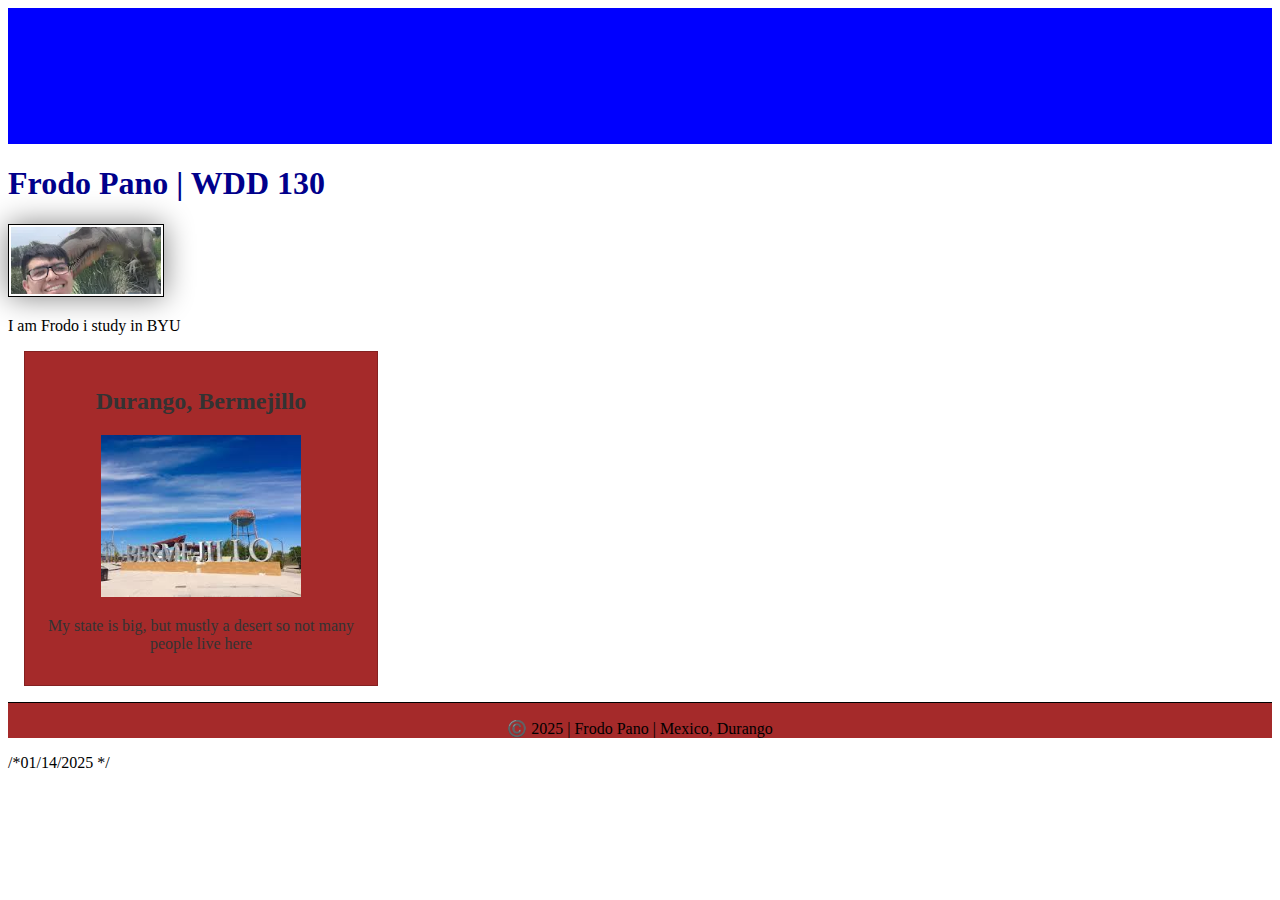
<file: index.html>
<!DOCTYPE html>
<html lang="en-US">
  <head>
    <meta charset="utf-8">
    <meta name="viewport" content="width=device-width,initial-scale=1.0">
    <title>Frodo Pano | WDD 130</title>
    <meta name="description" content="BYU web developer, practice to learn HTML">
    <meta name="author" content="Frodo Pano">
    <link rel="stylesheet" href="styles/styles.css">
  </head>
  <body>
    <header>
        <nav>
            <a href="#">Home</a>
            <a href="wwr/">Rafting Website</a>
        </nav>
    </header>
    <main>
        <h1>Frodo Pano | WDD 130</h1>
        <img src="images/profile.webp" alt="Hi, my name is Frodo Pano" width="200">
        <p>I am Frodo i study in BYU</p>
    </main>
    <aside>
      <h2>Durango, Bermejillo</h2>
      <img src="images/bermejillo.jpg" alt="Bermejillo">
      <p>My state is big, but mustly a desert so not many people live here</p>
    </aside>
    <footer>
        <p>©️ 2025 | Frodo Pano | Mexico, Durango</p>
    </footer>
  </body> /*01/14/2025 */
</html>
</file>
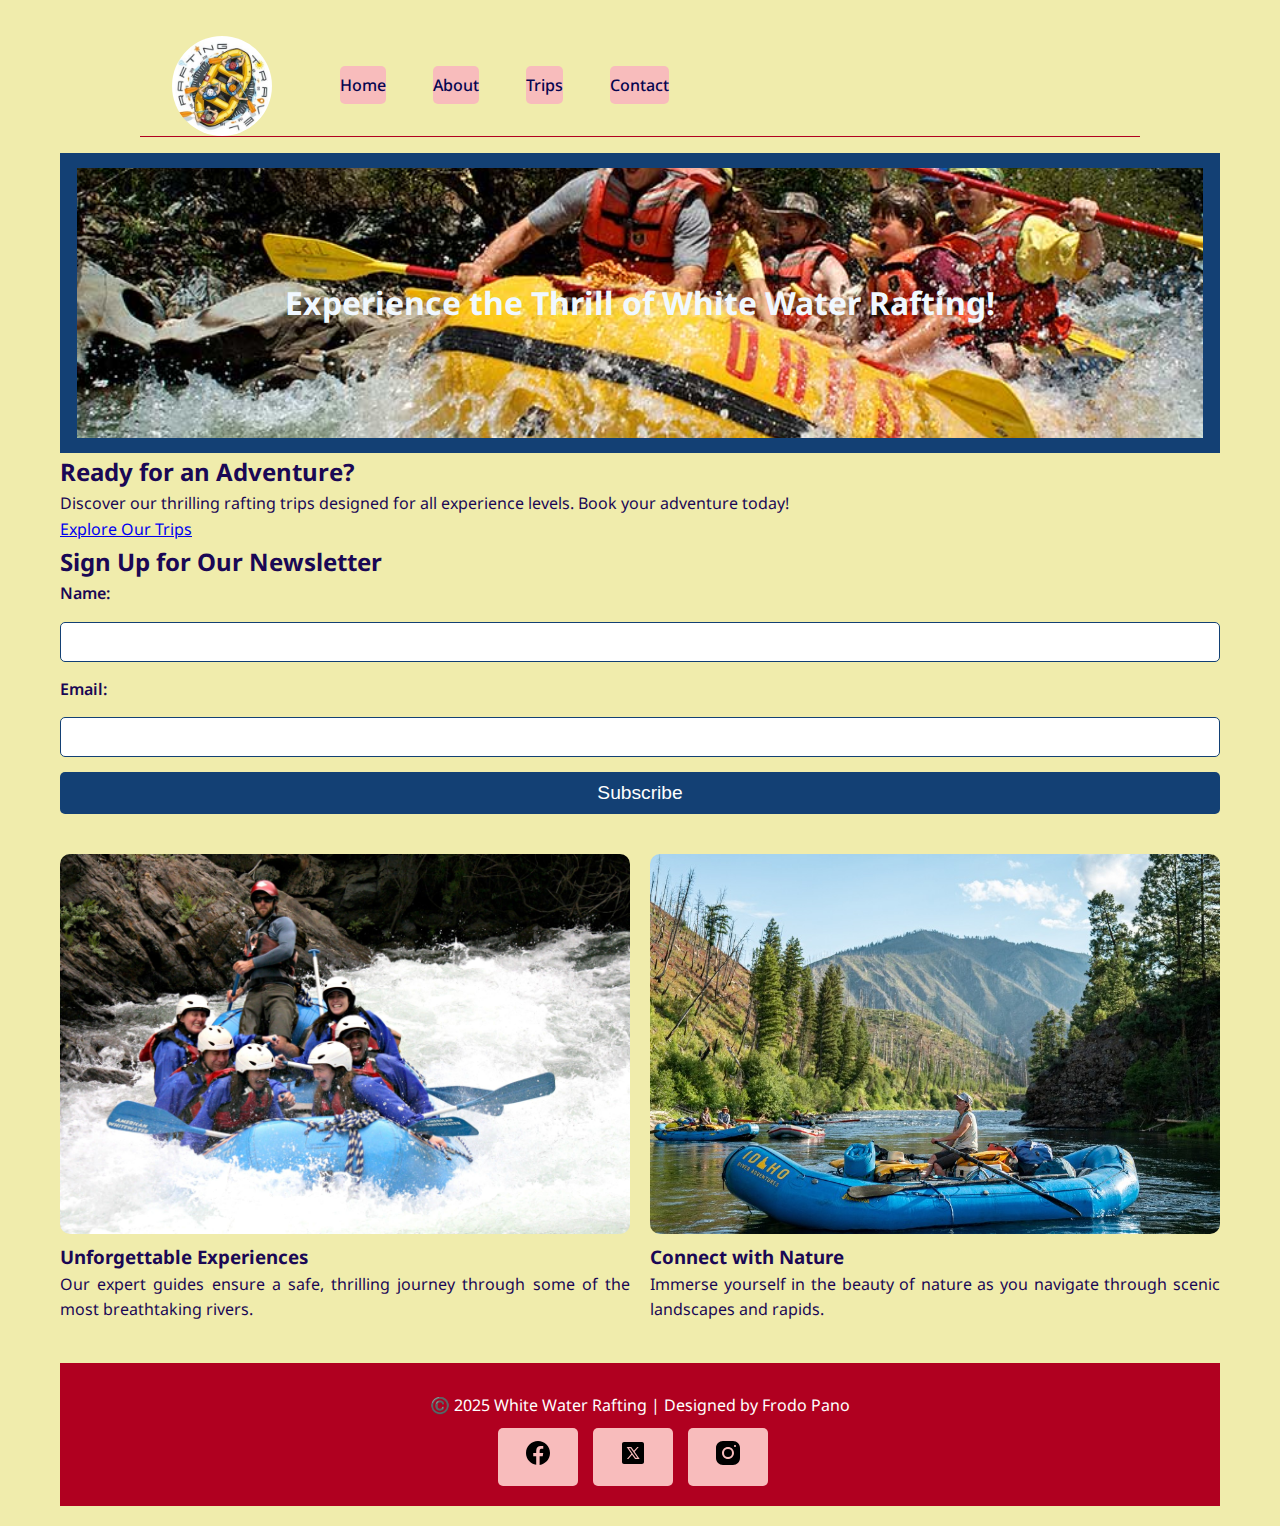
<file: wwr/index.html>
<!DOCTYPE html>
<html lang="en">
<head>
  <meta charset="utf-8">
  <meta name="viewport" content="width=device-width, initial-scale=1.0">
  <meta name="author" content="Its Null">
  <meta name="description" content="White Water Rafting Adventures - Experience the thrill of the river!">
  <link rel="preconnect" href="https://fonts.googleapis.com">
  <link rel="preconnect" href="https://fonts.gstatic.com" crossorigin>
  <link href="https://fonts.googleapis.com/css2?family=Noto+Sans:wght@400;600&display=swap" rel="stylesheet">
  <link rel="stylesheet" href="styles/rafting.css">
  <title>Home | White Water Rafting Adventures</title>
</head>
<body>
  <header>
    <img src="images/z-raftingcompas.jpg" alt="Logo" class="logo">
    <nav>
      <ul class="navigation">
        <li><a href="index.html">Home</a></li>
        <li><a href="about.html">About</a></li>
        <li><a href="trips.html">Trips</a></li>
        <li><a href="contact.html">Contact</a></li>
      </ul>
    </nav>
  </header>

  <main>
    <!-- Hero Section -->
    <div class="hero">
      <img src="images/rafting-02.jpg" alt="Rafting Adventure" class="hero-img">
      <h1 class="hero-text">Experience the Thrill of White Water Rafting!</h1>
    </div>

    <!-- Call to Action -->
    <section class="cta">
      <h2>Ready for an Adventure?</h2>
      <p>Discover our thrilling rafting trips designed for all experience levels. Book your adventure today!</p>
      <a href="trips.html" class="btn">Explore Our Trips</a>
    </section>

    <!-- Newsletter Signup -->
    <section class="newsletter">
      <h2>Sign Up for Our Newsletter</h2>
      <form action="subscribe.php" method="post">
        <label for="name">Name:</label>
        <input type="text" id="name" name="name" required>

        <label for="email">Email:</label>
        <input type="email" id="email" name="email" required>

        <button type="submit">Subscribe</button>
      </form>
    </section>

    <!-- Purpose and Offerings Section -->
    <section class="offerings">
      <div class="offering-item">
        <img src="images/rafting-experience.jpg" alt="Rafting Experience">
        <h3>Unforgettable Experiences</h3>
        <p>Our expert guides ensure a safe, thrilling journey through some of the most breathtaking rivers.</p>
      </div>
      <div class="offering-item">
        <img src="images/nature-adventure.jpg" alt="Nature Adventure">
        <h3>Connect with Nature</h3>
        <p>Immerse yourself in the beauty of nature as you navigate through scenic landscapes and rapids.</p>
      </div>
    </section>
  </main>

  <footer>
    <p>©️ 2025 White Water Rafting | Designed by Frodo Pano</p>
    <nav class="sociallinks">
      <a href="https://facebook.com">
        <img src="images/facebook.svg" alt="Facebook">
      </a>
      <a href="https://twitter.com">
        <img src="images/twitter.svg" alt="Twitter">
      </a>
      <a href="https://instagram.com">
        <img src="images/instagram.svg" alt="Instagram">
      </a>
    </nav>
  </footer>
</body>
</html>
</file>
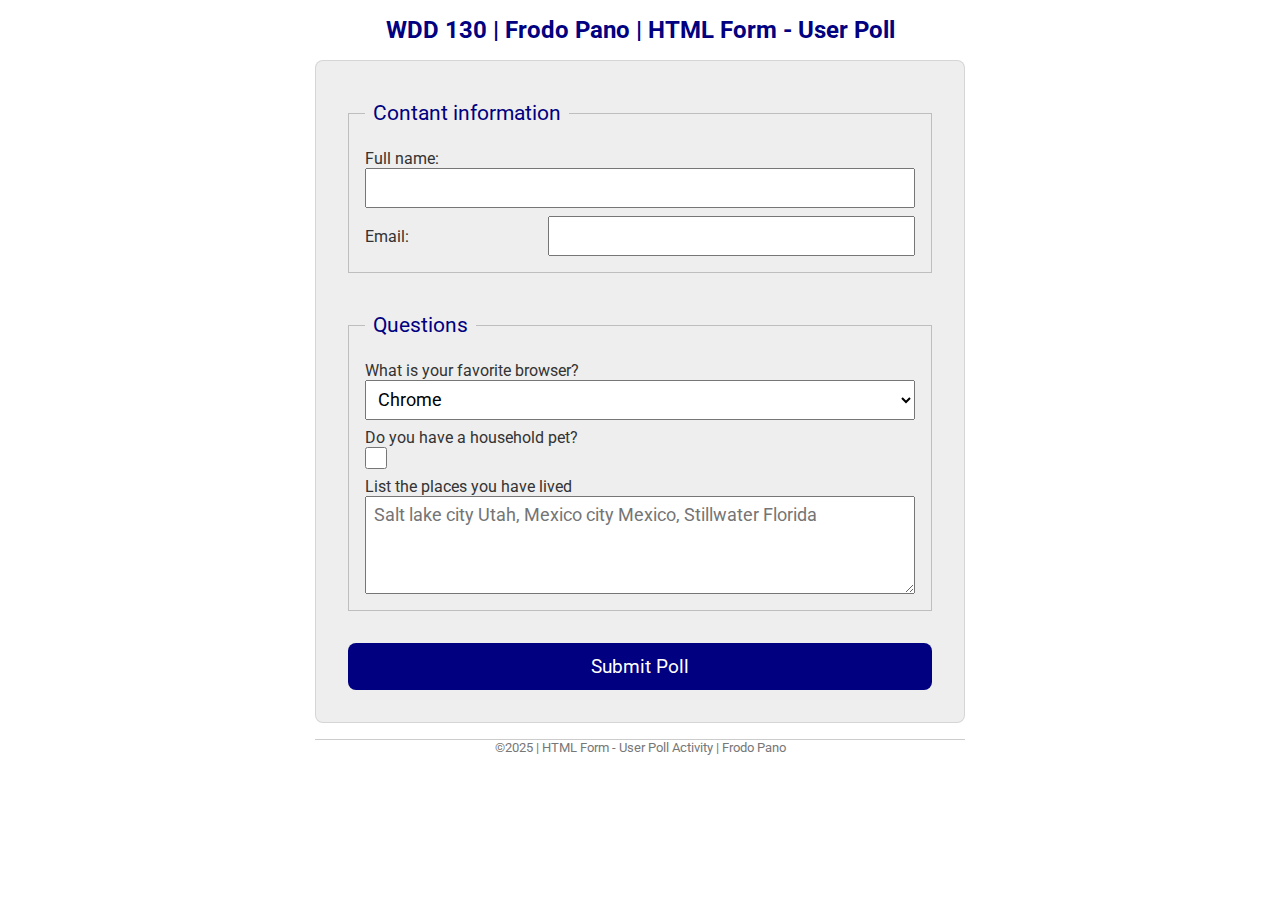
<file: week05/poll-from.html>
<!DOCTYPE html>
<html lang="en-us">
<head>
  <meta charset="utf-8">
  <meta name="viewport" content="width=device-width, initial-scale=1">
  <link rel="stylesheet" href="styles/poll-form.css">
  <link rel="preconnect" href="https://fonts.googleapis.com">
<link rel="preconnect" href="https://fonts.gstatic.com" crossorigin>
<link href="https://fonts.googleapis.com/css2?family=Merriweather:wght@400;700&family=Roboto:wght@400;700&display=swap" rel="stylesheet">
  <title>WDD 130 | HTML Form - User Poll</title>
</head>
<body>
<header>
  <h1>WDD 130 | Frodo Pano | HTML Form - User Poll</h1>
</header>
<main>
    <form>
        <fieldset>
            <legend>Contant information</legend>
            <div class="form-item">
                <label for="fullname">Full name: </label>
                <input type="text" id="fullname" name="fullname">
            </div>
            <div class="form-item column2">
                <label for="useremail">Email: </label>
                <input type="email" id="useremail" name="useremail">
            </div>
        </fieldset>
        <fieldset>
            <legend>Questions</legend>
            <div class="form-item column1">
                <label for="browser">What is your favorite browser?</label>
                <select name="browser" id="browser">
                    <option value="chrome">Chrome</option>
                    <option value="safari">Safari</option>
                    <option value="brave">Brave</option>
                    <option value="other">Other</option>
                </select>
            </div>
            <div class="form-item column1">
                <label for="pet">Do you have a household pet?</label>
                <input type="checkbox" id="pet" name="pet">
            </div>
            <div class="form-item column1">
                <label for="feedback">List the places you have lived</label>
                <textarea name="feedback" id="feedback" rows="4" placeholder="Salt lake city Utah, Mexico city Mexico, Stillwater Florida"></textarea>
            </div>
        </fieldset>
        <button type="submit">Submit Poll</button>
    </form>
</main>
<footer>
  <p>©2025 | HTML Form - User Poll Activity | Frodo Pano</p>
</footer>
</body>
</html>
</file>
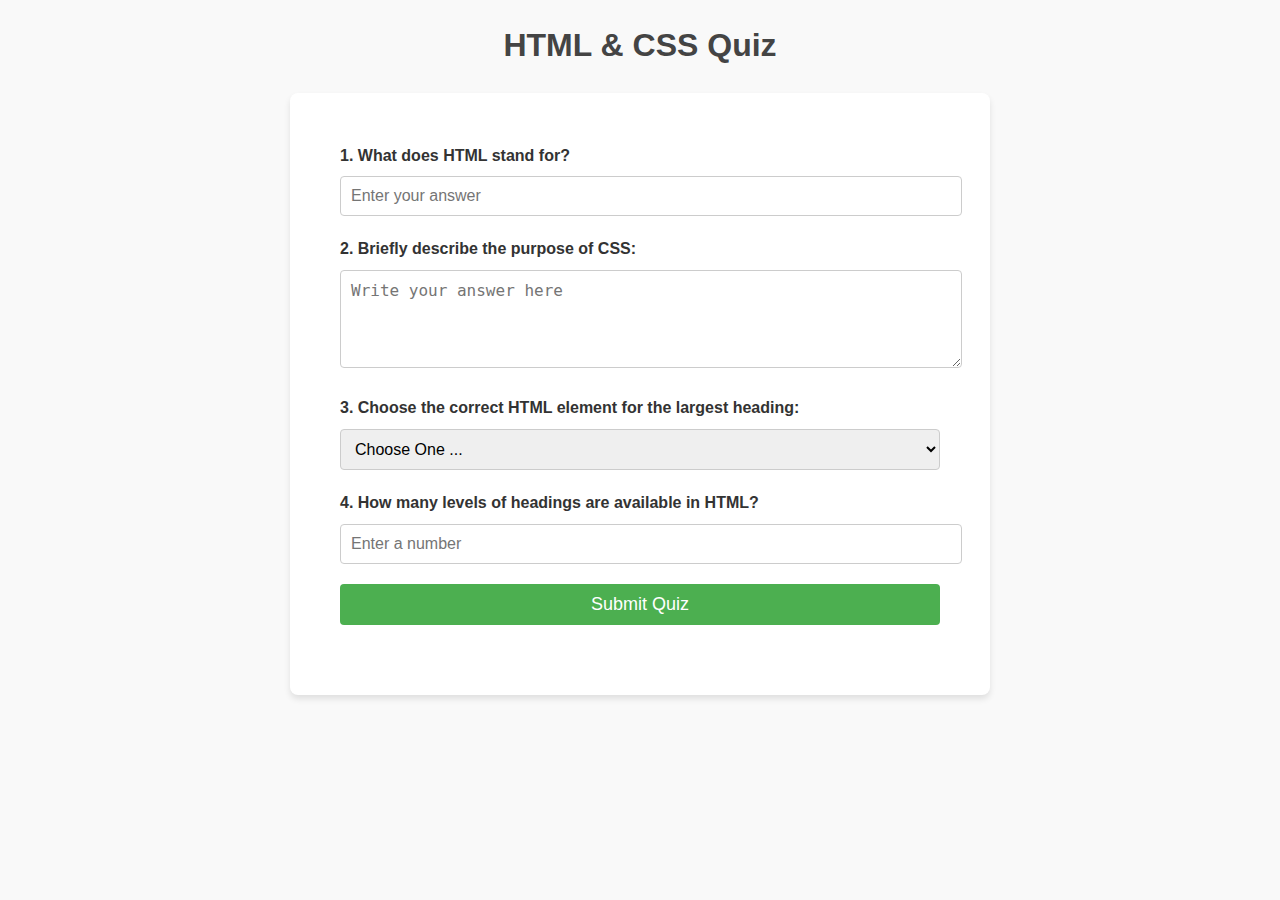
<file: week05/quiz.html>
<!DOCTYPE html>
<html lang="en">
<head>
  <meta charset="UTF-8">
  <meta name="viewport" content="width=device-width, initial-scale=1.0">
  <title>HTML & CSS Quiz</title>
  <link rel="stylesheet" href="styles/quiz.css">
</head>
<body>
  <h1>HTML & CSS Quiz</h1>
  <form action="#" method="post">
    <!-- Question 1 -->
    <label for="q1">1. What does HTML stand for?</label>
    <input type="text" name="q1" id="q1" placeholder="Enter your answer">

    <!-- Question 2 -->
    <label for="q2">2. Briefly describe the purpose of CSS:</label>
    <textarea name="q2" id="q2" rows="4" placeholder="Write your answer here"></textarea>

    <!-- Question 3 -->
    <label for="q3">3. Choose the correct HTML element for the largest heading:</label>
    <select name="q3" id="q3">
      <option value="" selected disabled>Choose One ...</option>
      <option value="h1">&lt;h1&gt;</option>
      <option value="h2">&lt;h2&gt;</option>
      <option value="h3">&lt;h3&gt;</option>
    </select>

    <!-- Question 4 -->
    <label for="q4">4. How many levels of headings are available in HTML?</label>
    <input type="number" name="q4" id="q4" min="1" max="6" placeholder="Enter a number">

    <!-- Submit Button -->
    <button type="submit">Submit Quiz</button>
  </form>
</body>
</html>
</file>
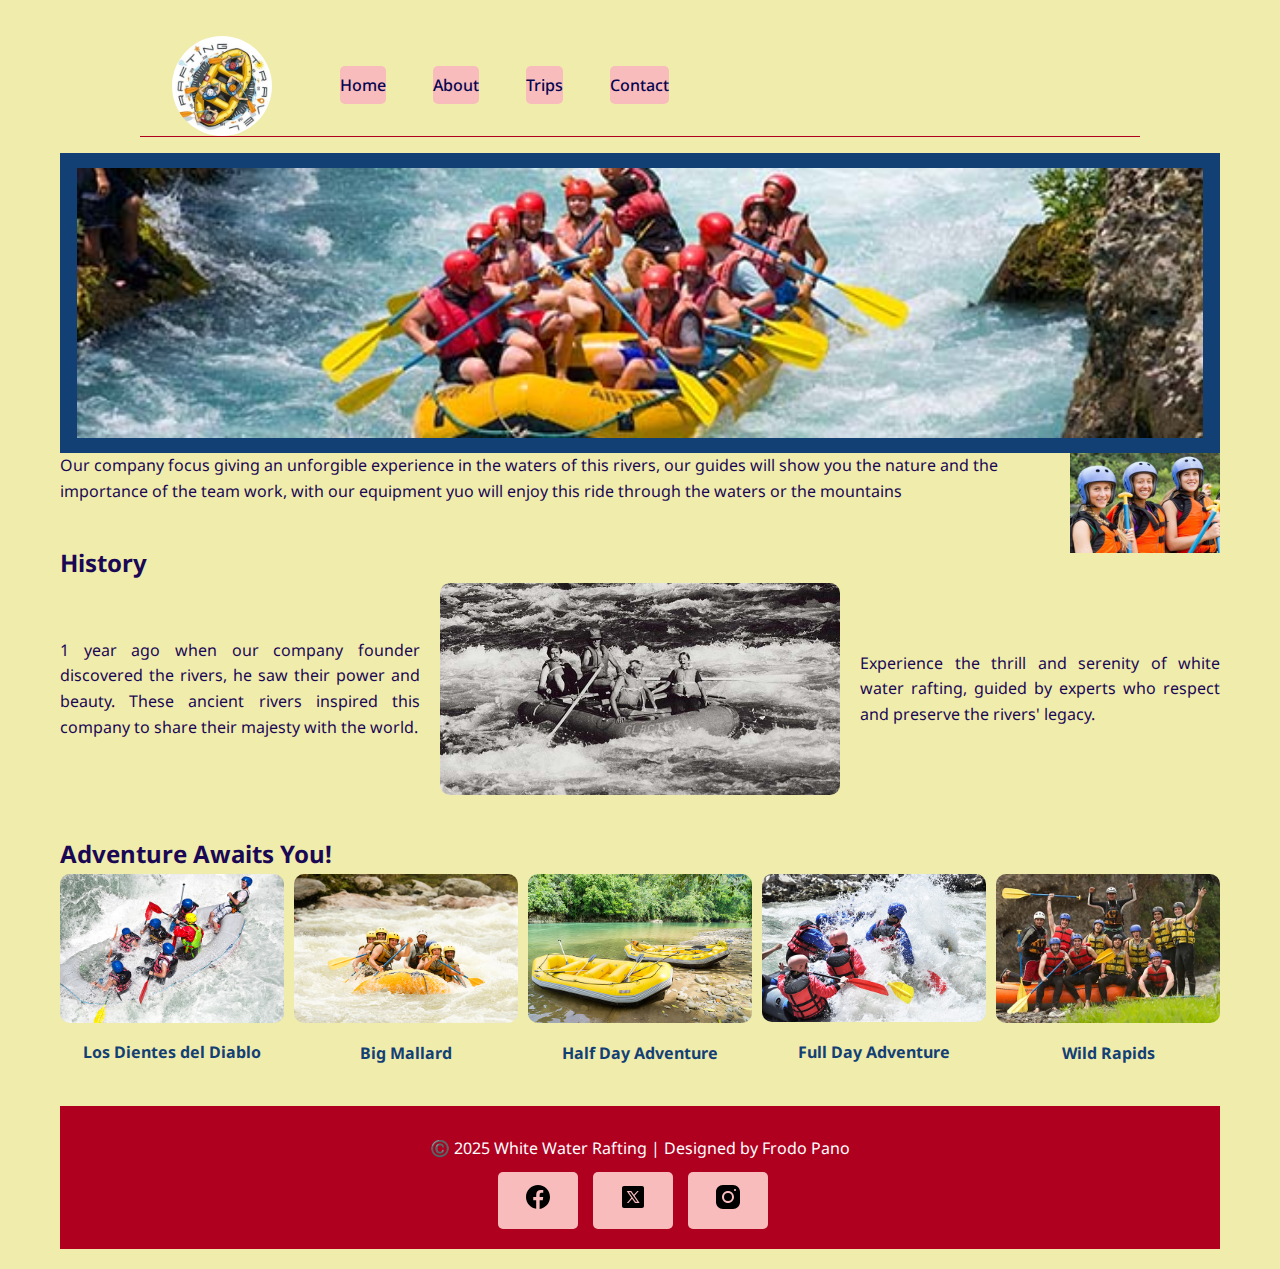
<file: wwr/about.html>
<!DOCTYPE html>
<html lang="en">
<head>
  <meta charset="utf-8">
  <meta name="viewport" content="width=device-width, initial-scale=1.0">
  <meta name="author" content="Its Null">
  <meta name="description" content="White Water Rafting page to know about the history of our work">
  <link rel="preconnect" href="https://fonts.googleapis.com">
  <link rel="preconnect" href="https://fonts.gstatic.com" crossorigin>
  <link href="https://fonts.googleapis.com/css2?family=Noto+Sans:wght@400;600&display=swap" rel="stylesheet">
  <link rel="stylesheet" href="styles/rafting.css">
  <title>About us</title>
</head>
<body>
  <header>
    <img src="images/z-raftingcompas.jpg" alt="Logo" class="logo">
    <nav>
      <ul class="navigation">
        <li><a href="index.html">Home</a></li>
        <li><a href="about.html">About</a></li>
        <li><a href="trips.html">Trips</a></li>
        <li><a href="contact.html">Contact</a></li>
      </ul>
    </nav>
  </header>
  <main>
    <div class="hero">
      <img src="images/rafting53_600.jpg" alt="Hero image" class="hero-img">
    </div>
    
    <article>
      
      <img src="images/Young-women-smiling.jpg" alt="Happy person" class="client-img">
      <p>Our company focus giving an unforgible experience in the waters of this rivers, our guides will show you the nature and the importance of the team work, with our equipment yuo will enjoy this ride through the waters or the mountains</p>
    </article>
    <section class="history">
      <h2>History</h2>
      <div class="history-content">
        <p>1 year ago when our company founder discovered the rivers, he saw their power and beauty. These ancient rivers inspired this company to share their majesty with the world.</p>
        <img src="images/history.jpg" alt="History Image">
        <p>Experience the thrill and serenity of white water rafting, guided by experts who respect and preserve the rivers' legacy.</p>
      </div>
    </section>
    <section class="adventure">
      <h2>Adventure Awaits You!</h2>
      <div class="adventure-gallery">
        <figure>
          <img src="images/rafting1.jpg" alt="Los Dientes del Diablo">
          <figcaption>Los Dientes del Diablo</figcaption>
        </figure>
        <figure>
          <img src="images/rafting2.jpg" alt="Big Mallard">
          <figcaption>Big Mallard</figcaption>
        </figure>
        <figure>
          <img src="images/rafting3.jpg" alt="Half Day Adventure">
          <figcaption>Half Day Adventure</figcaption>
        </figure>
        <figure>
          <img src="images/rafting4.jpg" alt="Full Day Adventure">
          <figcaption>Full Day Adventure</figcaption>
        </figure>
        <figure>
          <img src="images/rafting5.jpg" alt="Wild Rapids">
          <figcaption>Wild Rapids</figcaption>
        </figure>
      </div>
    </section>
  </main>
  <footer>
    <p>©️ 2025 White Water Rafting | Designed by Frodo Pano</p>
    <nav class="sociallinks">
      <a href="https://facebook.com">
        <img src="images/facebook.svg" alt="Facebook">
      </a>
      <a href="https://twitter.com">
        <img src="images/twitter.svg" alt="Twitter">
      </a>
      <a href="https://instagram.com">
        <img src="images/instagram.svg" alt="Instagram">
      </a>
    </nav>
  </footer>
</body>
</html>
</file>
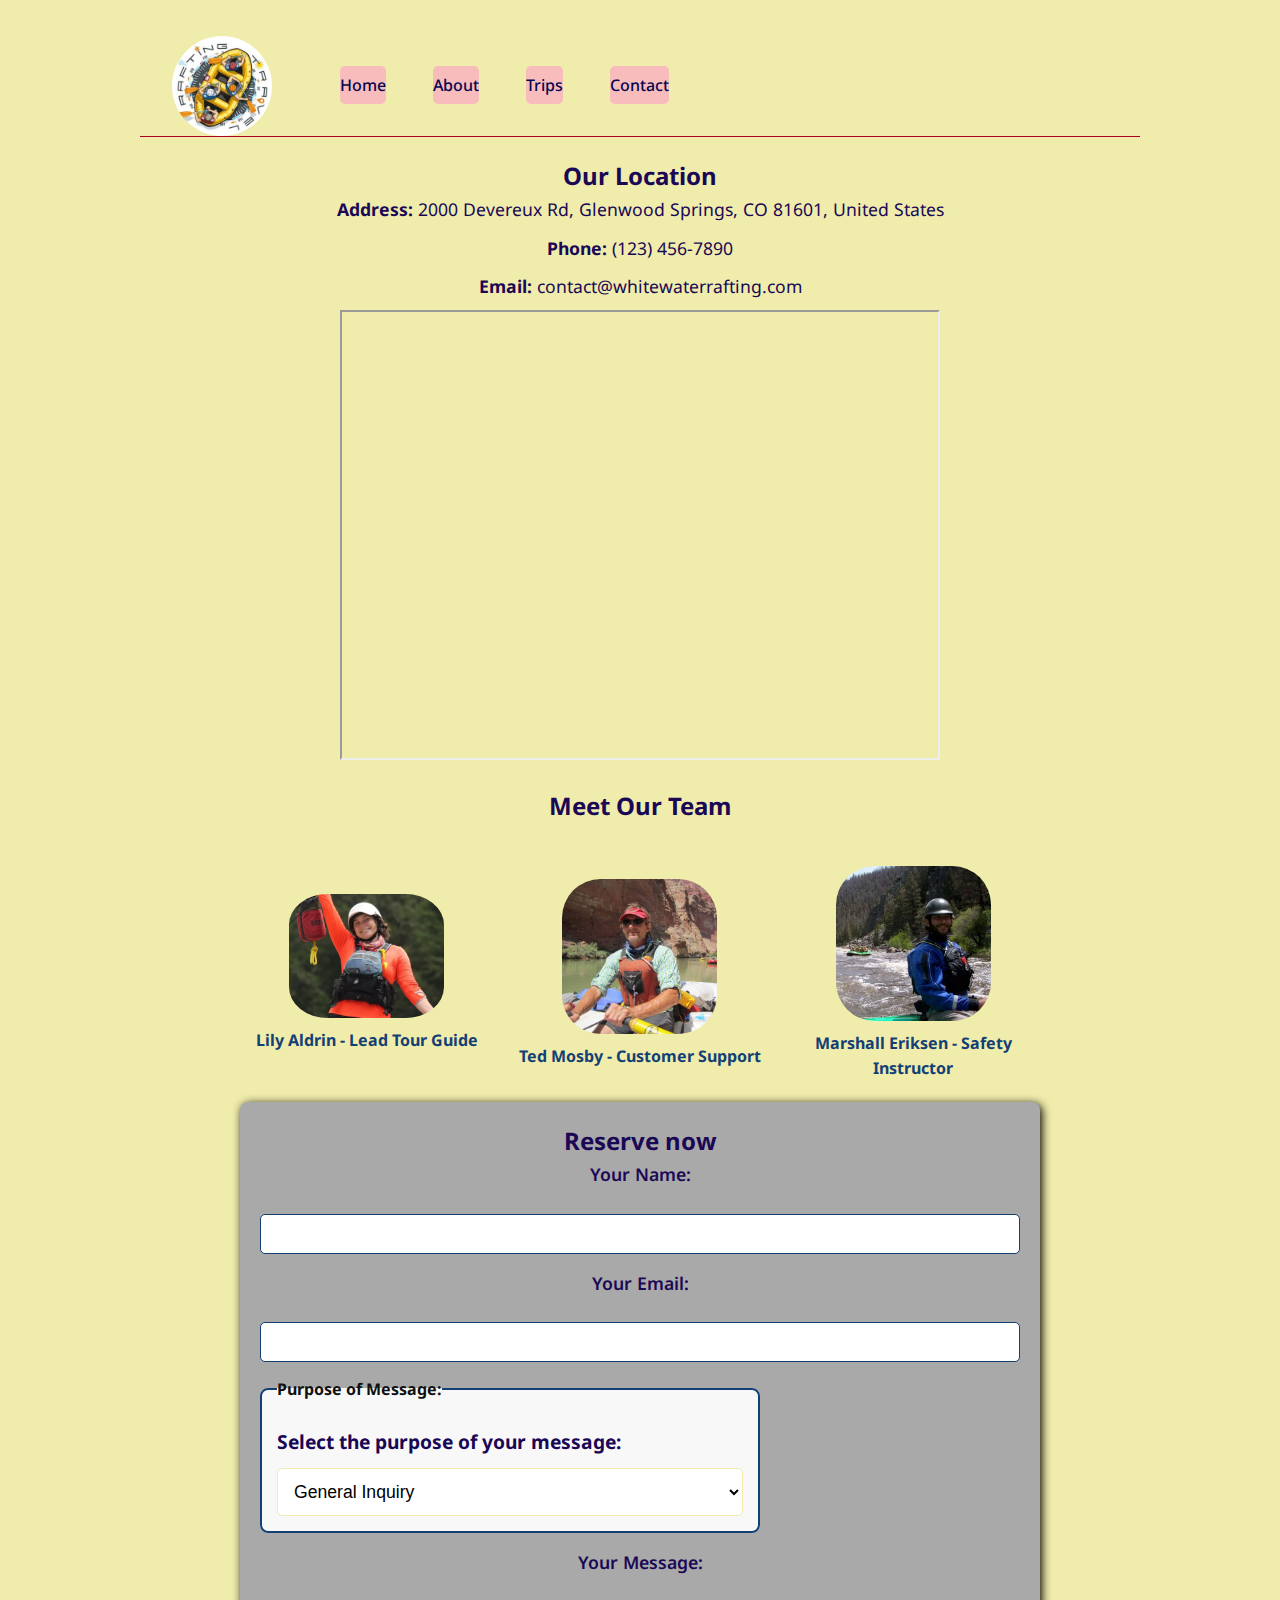
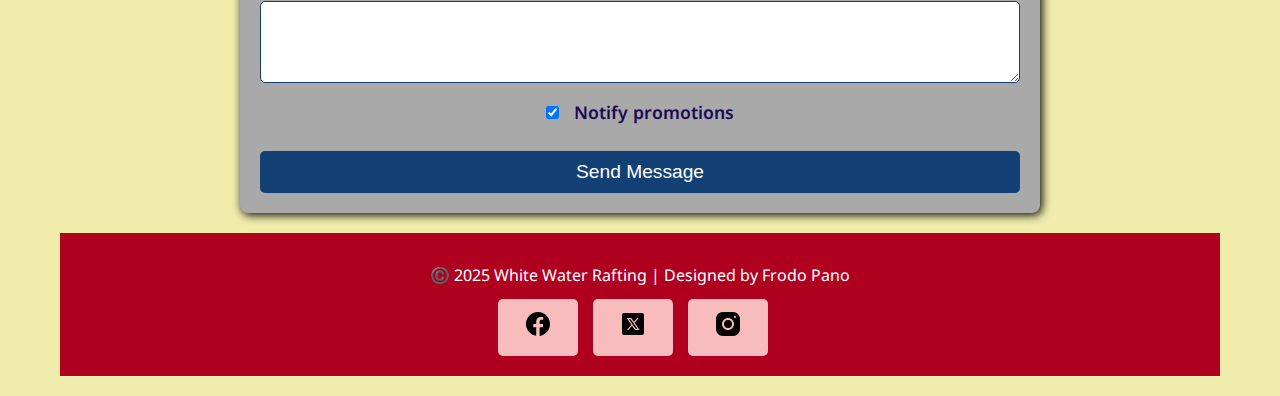
<file: wwr/contact.html>
<!DOCTYPE html>
<html lang="en">
<head>
  <meta charset="utf-8">
  <meta name="viewport" content="width=device-width, initial-scale=1.0">
  <meta name="author" content="Its Null">
  <meta name="description" content="White Water Rafting page to contact to the industry">
  <link rel="preconnect" href="https://fonts.googleapis.com">
  <link rel="preconnect" href="https://fonts.gstatic.com" crossorigin>
  <link href="https://fonts.googleapis.com/css2?family=Noto+Sans:wght@400;600&display=swap" rel="stylesheet">
  <link rel="stylesheet" href="styles/rafting.css">
  <title>Contact us | White Water Rafting Adventures</title>
</head>
<body>
  <header>
    <img src="images/z-raftingcompas.jpg" alt="Logo" class="logo">
    <nav>
      <ul class="navigation">
        <li><a href="index.html">Home</a></li>
        <li><a href="about.html">About</a></li>
        <li><a href="trips.html">Trips</a></li>
        <li><a href="contact.html">Contact</a></li>
      </ul>
    </nav>
  </header>
  <main>
    <section class="contact-info">
      <h2>Our Location</h2>
      <p><strong>Address:</strong> 2000 Devereux Rd, Glenwood Springs, CO 81601, United States</p>
      <p><strong>Phone:</strong> (123) 456-7890</p>
      <p><strong>Email:</strong> contact@whitewaterrafting.com</p>

      <!-- Embedded Google Map -->
      <div class="map-container">
        <iframe src="https://www.google.com/maps/embed?pb=!1m14!1m12!1m3!1d41394.80783207343!2d-107.36352603564737!3d39.544103151015605!2m3!1f0!2f0!3f0!3m2!1i1024!2i768!4f13.1!5e0!3m2!1ses-419!2smx!4v1738108037810!5m2!1ses-419!2smx"
         width="600" height="450" allowfullscreen="" loading="lazy" referrerpolicy="no-referrer-when-downgrade"></iframe>
      </div>
    </section>

    <!-- Employee Profiles -->
    <section class="team">
      <h2>Meet Our Team</h2>
      <div class="employee">
        <img src="images/employee1.jpg" alt="John Doe">
        <p>Lily Aldrin - Lead Tour Guide</p>
      </div>
      <div class="employee">
        <img src="images/employee2.jpg" alt="Jane Smith">
        <p>Ted Mosby - Customer Support</p>
      </div>
      <div class="employee">
        <img src="images/employee3.jpg" alt="Mark Johnson">
        <p>Marshall Eriksen - Safety Instructor</p>
      </div>
    </section>

    <!-- Contact Form -->
    <section class="contact-form">
      <h2>Reserve now</h2>
      <form action="submit-form.php" method="post">
        <label for="name">Your Name:</label>
        <input type="text" id="name" name="name" required>

        <label for="email">Your Email:</label>
        <input type="email" id="email" name="email" required>

        <fieldset class="form-group">
          <legend>Purpose of Message:</legend>
          <label for="purpose">Select the purpose of your message:</label>
          <select name="purpose" id="purpose">
              <option value="general">General Inquiry</option>
              <option value="reservation">Reservation Question</option>
              <option value="suggestion">Website Suggestion</option>
          </select>
        </fieldset>
        <label for="message">Your Message:</label>
        <textarea id="message" name="message" rows="4" required></textarea>

        <label>
          <input type="checkbox" name="subscribe" checked> Notify promotions
        </label>

        <button type="submit">Send Message</button>
      </form>
    </section>
  </main>
  <footer>
    <p>©️ 2025 White Water Rafting | Designed by Frodo Pano</p>
    <nav class="sociallinks">
      <a href="https://facebook.com">
        <img src="images/facebook.svg" alt="Facebook">
      </a>
      <a href="https://twitter.com">
        <img src="images/twitter.svg" alt="Twitter">
      </a>
      <a href="https://instagram.com">
        <img src="images/instagram.svg" alt="Instagram">
      </a>
    </nav>
  </footer>
</body>
</html>
</file>
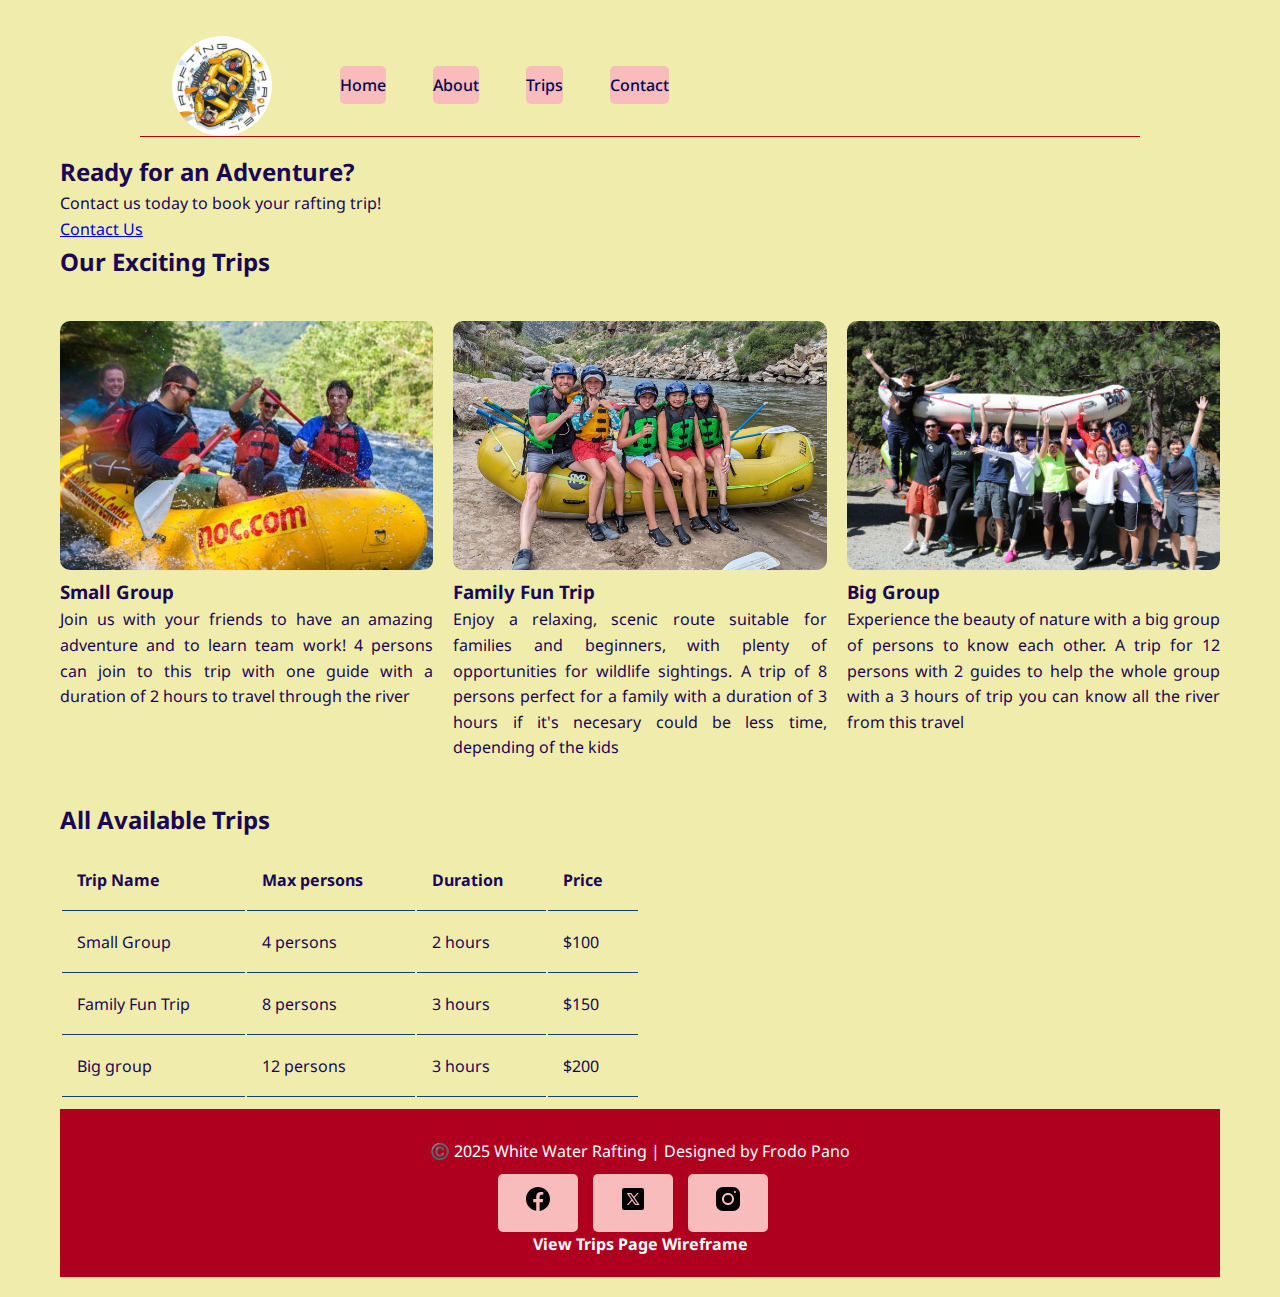
<file: wwr/trips.html>
<!DOCTYPE html>
<html lang="en">
<head>
    <meta charset="utf-8">
    <meta name="viewport" content="width=device-width, initial-scale=1.0">
    <meta name="author" content="Its Null">
    <meta name="description" content="White Water Rafting page to know about our plans to go on a trip">
    <link rel="preconnect" href="https://fonts.googleapis.com">
    <link rel="preconnect" href="https://fonts.gstatic.com" crossorigin>
    <link href="https://fonts.googleapis.com/css2?family=Noto+Sans:wght@400;600&display=swap" rel="stylesheet">
    <link rel="stylesheet" href="styles/rafting.css">
    <title>Trips | White Water Rafting Adventures</title>
</head>

<body>
    <header>
        <img src="images/z-raftingcompas.jpg" alt="Logo" class="logo">
        <nav>
          <ul class="navigation">
            <li><a href="index.html">Home</a></li>
            <li><a href="about.html">About</a></li>
            <li><a href="trips.html">Trips</a></li>
            <li><a href="contact.html">Contact</a></li>
          </ul>
        </nav>
    </header>

    <main>
        <section class="call-to-action">
            <h2>Ready for an Adventure?</h2>
            <p>Contact us today to book your rafting trip!</p>
            <a href="contact.html" class="btn">Contact Us</a>
        </section>
        <h2>Our Exciting Trips</h2>
        <section class="offerings">
            <div class="offering-item">
                <img src="images/small.jpg" alt="Small Group">
                <h3>Small Group</h3>
                <p>Join us with your friends to have an amazing adventure and to learn team work! 4 persons can join to this trip with one guide with a duration of 2 hours to travel through the river</p>
            </div>
            <div class="offering-item">
                <img src="images/family.jpg" alt="Family Fun Trip">
                <h3>Family Fun Trip</h3>
                <p>Enjoy a relaxing, scenic route suitable for families and beginners, with plenty of opportunities for wildlife sightings. A trip of 8 persons perfect for a family with a duration of 3 hours if it's necesary could be less time, depending of the kids</p>
            </div>
            <div class="offering-item">
                <img src="images/group.jpg" alt="Big group">
                <h3>Big Group</h3>
                <p>Experience the beauty of nature with a big group of persons to know each other. A trip for 12 persons with 2 guides to help the whole group with a 3 hours of trip you can know all the river from this travel</p>
            </div>
        </section>
        <section class="trip-table">
            <h2>All Available Trips</h2>
            <table>
                <thead>
                    <tr>
                        <th>Trip Name</th>
                        <th>Max persons</th>
                        <th>Duration</th>
                        <th>Price</th>
                    </tr>
                </thead>
                <tbody>
                    <tr>
                        <td>Small Group</td>
                        <td>4 persons</td>
                        <td>2 hours</td>
                        <td>$100</td>
                    </tr>
                    <tr>
                        <td>Family Fun Trip</td>
                        <td>8 persons</td>
                        <td>3 hours</td>
                        <td>$150</td>
                    </tr>
                    <tr>
                        <td>Big group</td>
                        <td>12 persons</td>
                        <td>3 hours</td>
                        <td>$200</td>
                    </tr>
                </tbody>
            </table>
        </section>
    </main>

    <footer>
        <p>©️ 2025 White Water Rafting | Designed by Frodo Pano</p>
        <nav class="sociallinks">
            <a href="https://facebook.com">
                <img src="images/facebook.svg" alt="Facebook">
            </a>
            <a href="https://twitter.com">
                <img src="images/twitter.svg" alt="Twitter">
            </a>
            <a href="https://instagram.com">
                <img src="images/instagram.svg" alt="Instagram">
            </a>
        </nav>
        <a href="images/wireframe-trip.jpg" class="wireframe-link">View Trips Page Wireframe</a>
    </footer>
</body>

</html>
</file>
<file: styles/styles.css>
:root {
    --main-bg-color: brown;
    border-color: var(#11aa11);
    --box-color: blue;
    
}

nav {
    background-color: var(--box-color);
    padding: 10px;
}

nav a {
    color: var(--box-color);
    display: block;
    padding: 20px;
}

h1 {
    color: darkblue;
}

main img {
    width: 150px;
    height: auto;
    border: 1px solid black;
    padding: 2px;
    box-shadow: 0 0 30px gray;
}

p {
    padding: 0;
}

aside{
    width: 20rem;
    margin: 1rem;
    border: 1px solid rgb(0 0 0 / 0.2);
    padding: 1rem;
    background-color: var(--main-bg-color);
    color: #333;
    text-align: center;
}

aside img{
    width: 200px;
    height: auto;
}

footer{
    background-color: var(--main-bg-color);
    margin-top: 15px;
    border-top: 1px solid #000;
    text-align: center;
}
</file>
<file: wwr/styles/rafting.css>
:root {
    --primary-color: #134074;
    --secondary-color: #f0ecac;
    --accent1-color: #1a0855;
    --accent2-color: #b00020;
  }
  
  * {
    margin: 0;
    padding: 0;
    box-sizing: border-box;
  }
  
  body {
    font-family: "Noto Sans", serif;
    color: var(--accent1-color);
    background-color: var(--secondary-color);
    line-height: 1.6;
    max-width: 1200px;
    margin: 0 auto;
    padding: 20px;
  }
  
  /* Header */
  header {
    margin: 1rem auto;
    display: grid;
    grid-template-columns: 120px 1fr 1fr;
    align-items: center;
    border-bottom: 1px solid var(--accent2-color);
    max-width: 1000px;
    padding: 0 1rem;
  }

  header img {
    width: 64px;
    height: auto;
}
  
  .logo {
    margin: 0 0.25rem 0 1rem;
    display: flex;
    justify-content:space-around;
	  width: 100px;
	  height: auto;
    border-radius: 50%;
  }

  .hero {
    position: relative;
    display: flex;
    justify-content: center;
    align-items: center;
    height: 300px; 
    overflow: hidden;
    background-color: var(--primary-color); 
  }
  
  .hero-img {
    width: 97%;
    height: 90%;
    object-fit: cover; 
    max-height: 300px; 
  }

  .hero-text{
    color: aliceblue;
    position: absolute;
  }
  
  h1 {
    font-size: 2rem;
    font-family: "Noto Sans", serif;
  }

  .client-img {
    width: 150px; 
    height: auto;
    float: right;
    margin: 0 0 10px 15px;
  }
/*Links*/
  .navigation {
    display: flex;
    justify-content: flex-end;
    list-style: none;
    padding: 0;
    margin: 0;
}

.navigation li {
    margin: 0 1rem;
}

.navigation a {
    text-decoration: none;
    color: rgb(5, 5, 80);
    font-weight: 500;
    padding: 0.5rem 0;
}

.navigation a:hover {
  color: #2671c8;
  font-weight: bold;
}

  nav {
    display: flex;
    justify-content: flex-end;
  }
  
  nav a {
    margin-right: 15px;
    text-decoration: none;
    color: var(--primary-color);
    background-color: #f8bcbc;
    font-weight: 600;
    padding: 10px 15px;
    border-radius: 5px;
  }
  
  /* History Section */
  .history {
    margin: 40px 0;
  }
  
  .history-content {
    display: grid;
    grid-template-columns: 1fr 400px 1fr;
    align-items: center;
    gap: 20px;
  }
  
  .history img {
    max-width: 100%;
    border-radius: 10px;
  }

  .history-content p {
    text-align: justify; /* Justify the text for better alignment */
  }
  
  /* Adventure Section */
  .adventure {
    margin: 40px 0;
  }
  
  .adventure-gallery {
    display: flex;
    justify-content: space-between;
    gap: 10px;
  }
  
  .adventure-gallery figure {
    text-align: center;
    flex: 1;
  }
  
  .adventure-gallery img {
    max-width: 100%;
    border-radius: 10px;
  }
  
  figcaption {
    margin-top: 10px;
    font-weight: bold;
    color: var(--primary-color);
  }
  
  /* Footer */
  footer {
    text-align: center;
    padding: 20px 0;
    background-color: var(--accent2-color);
    color: white;
  }
  
  footer .sociallinks {
    display: flex;
    justify-content: center;
    margin-top: 10px;
  }
  
  footer a img {
    width: 30px;
    margin: 0 10px;
}

footer p {
  margin-top: 10px;
}

.contact-info, .team, .contact-form {
  margin: 20px auto;
  max-width: 800px;
  text-align: center;
}

.contact-info p, .contact-form label {
  font-size: 1.1em;
  margin-bottom: 10px;
}

/* Google Map Container */
.map-container {
  width: 100%;
  max-width: 800px;
  margin: auto;
}

/* Employee Profiles */
.team {
  display: grid;
  grid-template-columns: repeat(3, 1fr); /* 3 equal columns */
  gap: 20px; /* Space between items */
  text-align: center;
  justify-content: center;
  align-items: center;
}

.team h2 {
  grid-column: 1 / -1;
  text-align: center;
  margin-bottom: 20px;
}

.employee {
  display: flex;
  flex-direction: column;
  align-items: center;
}

.employee img {
  width: 155px;
  height: auto;
  border-radius: 25%;
}

.employee p {
  margin-top: 10px;
  font-weight: bold;
  color: var(--primary-color);
}

.contact-form {
  background-color: #a9a9a9;
  padding: 20px;
  border-radius: 8px;
  box-shadow: 2px 2px 10px #000000;
}

form {
  display: flex;
  flex-direction: column;
  gap: 15px;
}

input, textarea {
  width: 100%;
  padding: 10px;
  border: 1px solid var(--primary-color);
  border-radius: 5px;
  font-size: 1em;
}

fieldset {
  border: none;
  text-align: left;
}

.form-group {
  padding: 15px;
  border: 2px solid var(--primary-color);
  border-radius: 8px;
  background-color: #f8f8f8;
  width: 100%;
  max-width: 500px;
}

.form-group label {
  font-size: 1.2rem;
  font-weight: bold;
  display: block;
  margin-bottom: 10px;
}

.form-group select {
  width: 100%;
  padding: 12px;
  font-size: 1.1rem;
  border: 1px solid var(--secondary-color);
  border-radius: 5px;
  background-color: white;
}

legend {
  font-weight: bold;
  margin-bottom: 10px;
  color: rgb(16, 16, 16);
}

label {
  display: block;
  font-weight: 600;
}

input[type="radio"], input[type="checkbox"] {
  width: auto;
  margin-right: 10px;
}

button {
  background-color: var(--primary-color);
  color: white;
  padding: 10px;
  font-size: 1.2em;
  border: none;
  cursor: pointer;
  border-radius: 5px;
}

button:hover {
  background-color: var(--accent1-color);
}

.offerings {
  display: grid;
  grid-template-columns: repeat(auto-fit, minmax(250px, 1fr));
  gap: 20px;
  margin: 40px 0;
  text-align: justify;
}

.offering-item img {
  width: 100%;
  aspect-ratio: 3 / 2;
  object-fit: cover;
  border-radius: 10px;
}

.trip-table table {
  width: 50%;
  border-collapse:separate;
  margin-top: 10px;
  margin-bottom: 10px;
}

.trip-table th, 
.trip-table td {
    padding: 15px;
    text-align: left;
    border-bottom: 1px solid var(--primary-color); 
    line-height: 1.8; 
}

.trip-table tr:hover {
  background-color: #e6e95b;
}

.wireframe-link {
  color: #ffffff; 
  text-decoration: none; 
  font-weight: bold; 
}

.wireframe-link:hover {
  color: #4794ec; 
  text-decoration: underline; 
}
</file>
<file: week05/styles/poll-form.css>
* {
    margin: 0;
    padding: 0;
    box-sizing: border-box;
}

body {
    font-family: "Roboto", serif;
        
    font-size: 400;
    color: #333;
    background: #fff;
}

header {
    margin: 0 auto;
    width: 650px;
}
  
h1 {
    margin: 1rem;
    font-size: 1.5em;
    color: navy;
    text-align: center;
}

form {
    width: 650px;
    margin: 0 auto;
    padding: 1rem;
    border: 1px solid rgb(0 0 0 / 0.1);
    border-radius: 0.5rem;
    background-color: #eee;
    display: grid;
}

.form-item {
    display: grid;
    align-items: center;
}

.column2 {
    grid-template-columns: 1fr 2fr;
}



fieldset {
    display: grid;
    grid-gap: .5rem;
    margin: 1rem;
    border: 1px solid rgb(0 0 0 / 0.2);
    padding: 1rem;
}

legend {
    padding: 0.5rem;
    color: navy;
    font-size: 1.3em;
}

label, input, button, select, textarea {
    font-family: Roboto, Arial, sans-serif;
}

label {
    text-align: left;
    padding-right: 1rem;
}

input, select, textarea {
    padding: 0.5rem;
    font-size: 1.1rem;
}

input[type="checkbox"] {
    width: 22px;
    height: 22px;
    vertical-align: bottom;
}

button {
    margin: 1rem;
    background-color: navy;
    color: #fff;
    border: none;
    border-radius: .5rem;
    padding: .75rem;
    font-size: 1.2rem;
}

button:hover {
    background-color: darkgreen;
}

footer {
    margin: 1rem auto 0;
    width: 650px;
    text-align: center;
    font-size: 0.8em;
    color: #777;
    border-top: 1px solid #ccc;
}
</file>
<file: week05/styles/quiz.css>
body {
    font-family: Arial, sans-serif;
    line-height: 1.6;
    margin: 0;
    padding: 0;
    background-color: #f9f9f9;
    color: #333;
  }
  
  h1 {
    text-align: center;
    color: #444;
    margin-top: 20px;
  }
  
  form {
    max-width: 600px;
    margin: 20px auto;
    padding: 50px;
    background-color: #fff;
    border-radius: 8px;
    box-shadow: 0 4px 6px rgba(0, 0, 0, 0.1);
  }
  
  label {
    display: block;
    margin-bottom: 8px;
    font-weight: bold;
  }
  
  input, textarea, select, button {
    width: 100%;
    padding: 10px;
    margin-bottom: 20px;
    border: 1px solid #ccc;
    border-radius: 4px;
    font-size: 16px;
  }
  
  button {
    background-color: #4CAF50;
    color: white;
    border: none;
    cursor: pointer;
    font-size: 18px;
  }
  
  button:hover {
    background-color: #45a049;
  }
</file>
